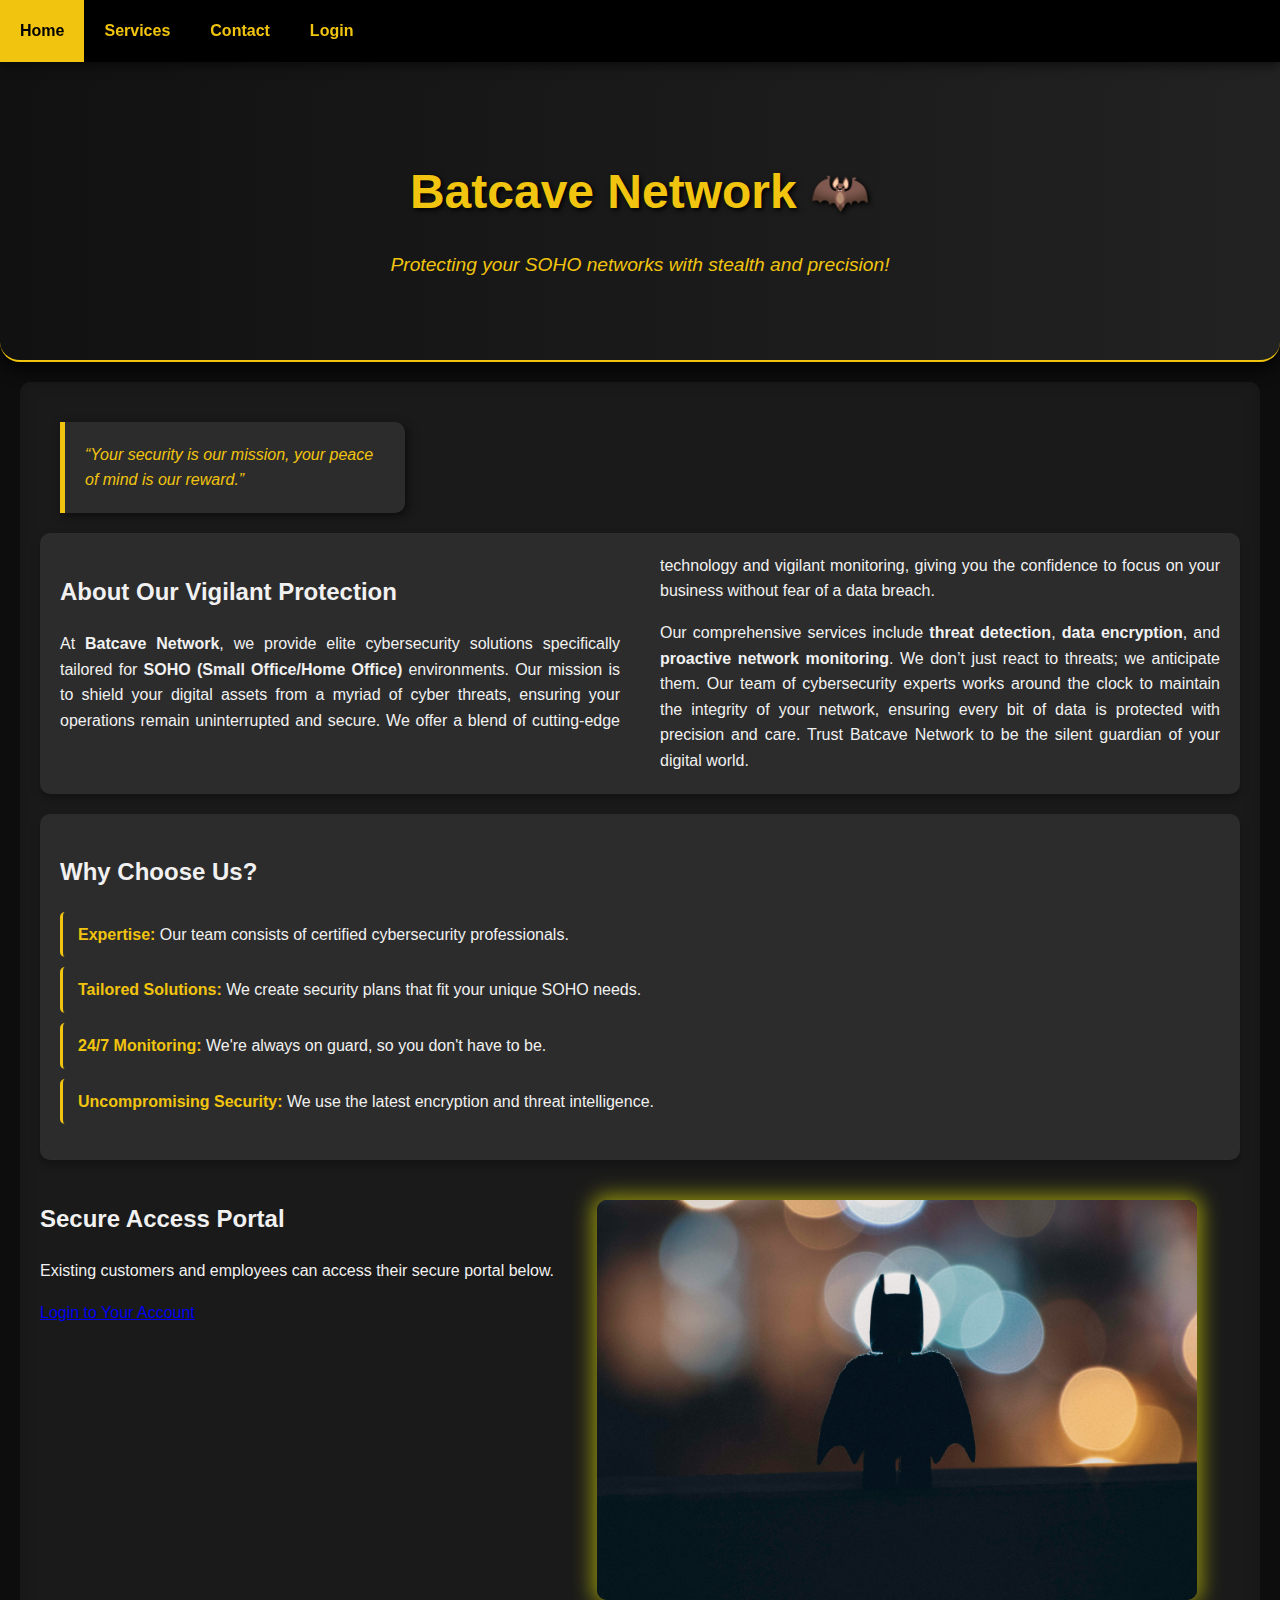
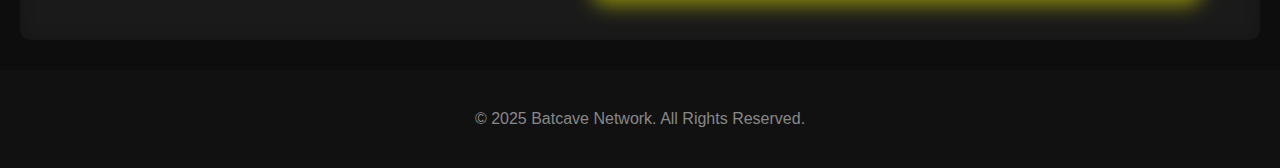
<file: Capstone/index.html>
<!DOCTYPE html>
<html lang="en">
<head>
    <meta charset="UTF-8">
    <title>Batcave Network - SOHO Cybersecurity</title>
    <link rel="stylesheet" href="style.css">
</head>
<body>

<nav>
    <a href="index.html">Home</a>
    <a href="services.html">Services</a>
    <a href="contact.html">Contact</a>
    <a href="login.html" class="login-link">Login</a>
</nav>

<header>
    <h1>Batcave Network 🦇</h1>
    <p>Protecting your SOHO networks with stealth and precision!</p>
</header>

<main>
    <aside>
        “Your security is our mission, your peace of mind is our reward.”
    </aside>

 <section class="news">
    <h2>About Our Vigilant Protection</h2>
    <p>At <strong>Batcave Network</strong>, we provide elite cybersecurity solutions specifically tailored for <strong>SOHO (Small Office/Home Office)</strong> environments. Our mission is to shield your digital assets from a myriad of cyber threats, ensuring your operations remain uninterrupted and secure. We offer a blend of cutting-edge technology and vigilant monitoring, giving you the confidence to focus on your business without fear of a data breach.</p>
    <p>Our comprehensive services include <strong>threat detection</strong>, <strong>data encryption</strong>, and <strong>proactive network monitoring</strong>. We don’t just react to threats; we anticipate them. Our team of cybersecurity experts works around the clock to maintain the integrity of your network, ensuring every bit of data is protected with precision and care. Trust Batcave Network to be the silent guardian of your digital world.</p>
</section>

    <section>
        <h2>Why Choose Us?</h2>
        <ul>
            <li><span class="highlight">Expertise:</span> Our team consists of certified cybersecurity professionals.</li>
            <li><span class="highlight">Tailored Solutions:</span> We create security plans that fit your unique SOHO needs.</li>
            <li><span class="highlight">24/7 Monitoring:</span> We're always on guard, so you don't have to be.</li>
            <li><span class="highlight">Uncompromising Security:</span> We use the latest encryption and threat intelligence.</li>
        </ul>
    </section>

     <div class="login-section">
        <h2>Secure Access Portal</h2>
        <p>Existing customers and employees can access their secure portal below.</p>
        <a href="login.html" class="login-button"> Login to Your Account</a>
    </div>

    <img src="images/batcave.jpg" alt="Batcave Network Security" class="animated">
</main>

<footer>
    <p>&copy; 2025 Batcave Network. All Rights Reserved.</p>
</footer>

</body>
</html>
</file>
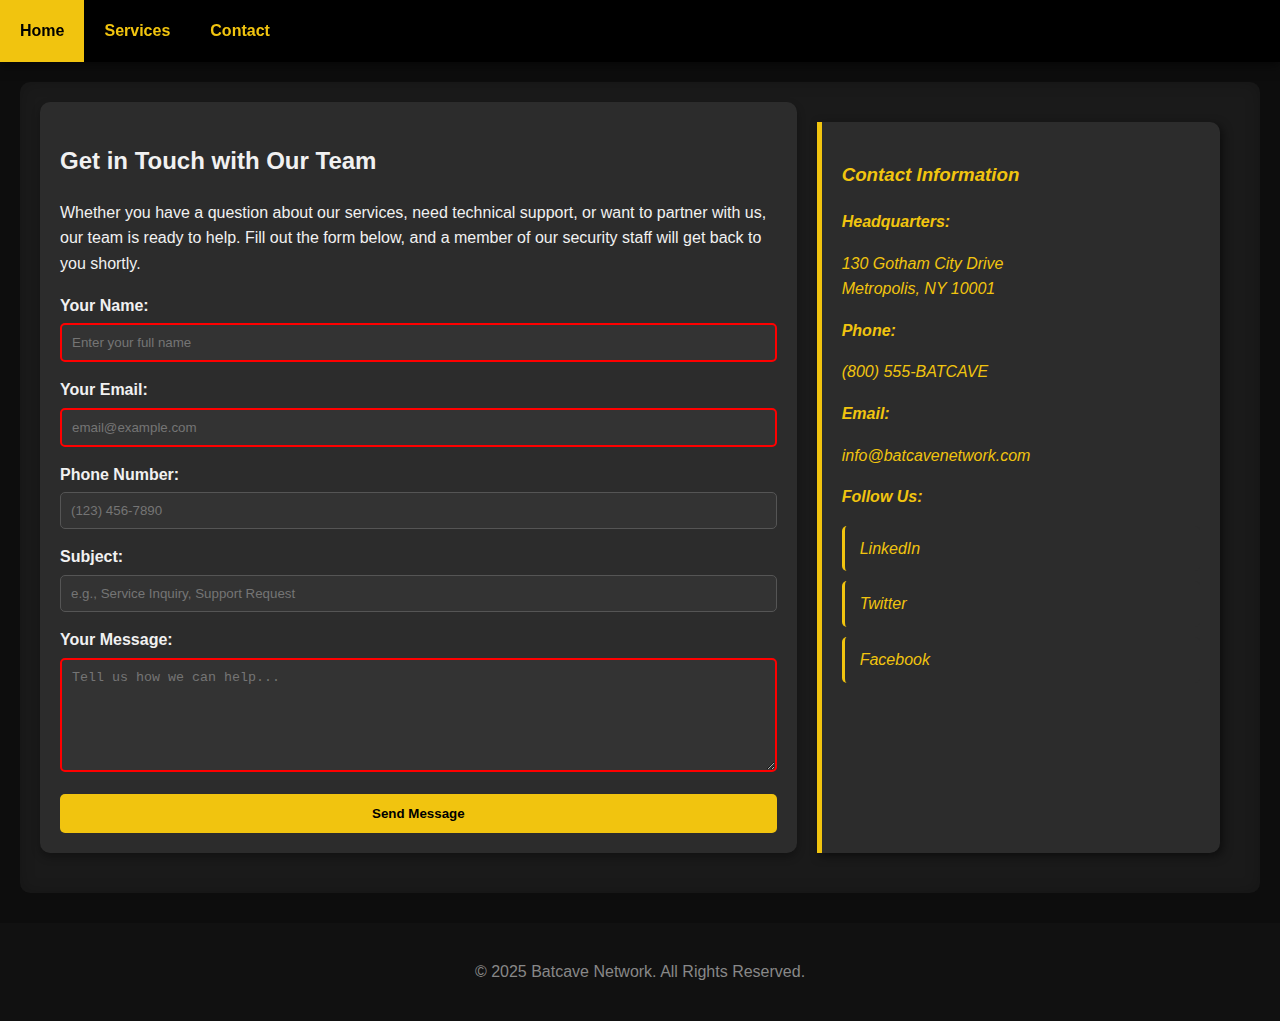
<file: Capstone/contact.html>
<!DOCTYPE html>
<html lang="en">
<head>
    <meta charset="UTF-8">
    <title>Contact - Batcave Network</title>
    <link rel="stylesheet" href="style.css">
</head>
<body>

<nav>
    <a href="index.html">Home</a>
    <a href="services.html">Services</a>
    <a href="contact.html">Contact</a>
</nav>

<main class="contact-page">
    <section class="contact-form-section">
        <h2>Get in Touch with Our Team</h2>
        <p>Whether you have a question about our services, need technical support, or want to partner with us, our team is ready to help. Fill out the form below, and a member of our security staff will get back to you shortly.</p>

        <form action="#" method="POST">
            <div class="form-group">
                <label for="name">Your Name:</label>
                <input type="text" id="name" name="name" placeholder="Enter your full name" required>
            </div>

            <div class="form-group">
                <label for="email">Your Email:</label>
                <input type="email" id="email" name="email" placeholder="email@example.com" required>
            </div>

            <div class="form-group">
                <label for="phone">Phone Number:</label>
                <input type="tel" id="phone" name="phone" placeholder="(123) 456-7890">
            </div>

            <div class="form-group">
                <label for="subject">Subject:</label>
                <input type="text" id="subject" name="subject" placeholder="e.g., Service Inquiry, Support Request">
            </div>

            <div class="form-group">
                <label for="message">Your Message:</label>
                <textarea id="message" name="message" rows="6" placeholder="Tell us how we can help..." required></textarea>
            </div>

            <button type="submit">Send Message</button>
        </form>
    </section>

    <aside class="contact-info">
        <h3>Contact Information</h3>
        <p><strong>Headquarters:</strong></p>
        <p>130 Gotham City Drive<br>Metropolis, NY 10001</p>

        <p><strong>Phone:</strong></p>
        <p>(800) 555-BATCAVE</p>

        <p><strong>Email:</strong></p>
        <p>info@batcavenetwork.com</p>

        <p><strong>Follow Us:</strong></p>
        <ul>
            <li>LinkedIn</li>
            <li>Twitter</li>
            <li>Facebook</li>
        </ul>
    </aside>
</main>

<footer>
    <p>&copy; 2025 Batcave Network. All Rights Reserved.</p>
</footer>

</body>
</html>
</file>
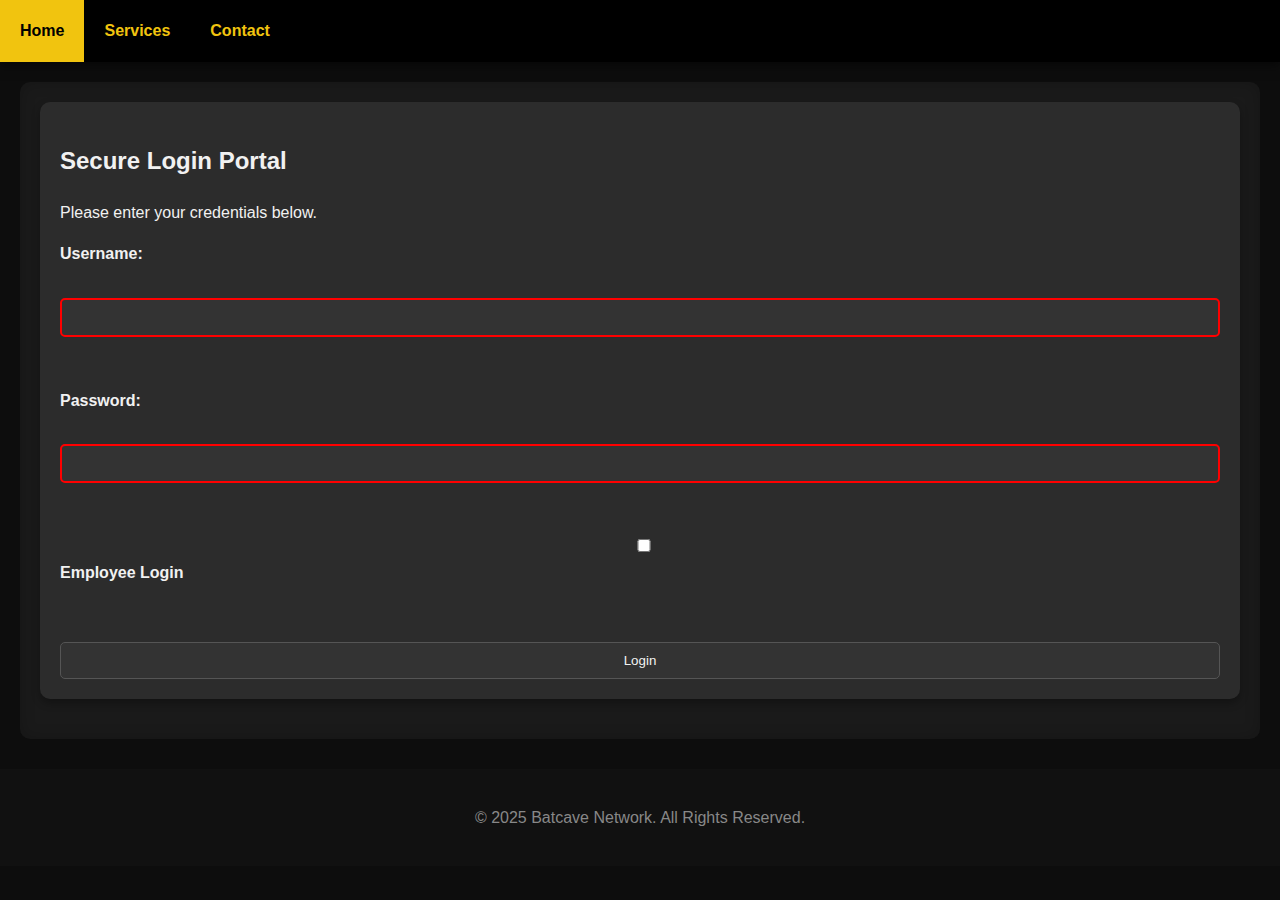
<file: Capstone/login.html>
<!DOCTYPE html>
<html lang="en">
<head>
    <meta charset="UTF-8">
    <title>Login - Batcave Network</title>
    <link rel="stylesheet" href="style.css">
</head>
<body>

<nav>
    <a href="index.html">Home</a>
    <a href="services.html">Services</a>
    <a href="contact.html">Contact</a>
</nav>

<main class="login-page">
    <section class="login-form">
        <h2> Secure Login Portal</h2>
        <p>Please enter your credentials below.</p>

        <form action="cgi-bin/login.py" method="post">
            <label>Username:</label><br>
            <input type="text" name="username" required><br><br>

            <label>Password:</label><br>
            <input type="password" name="password" required><br><br>

            <label><input type="checkbox" name="employee"> Employee Login</label><br><br>

            <input type="submit" value="Login">
        </form>
    </section>
</main>

<footer>
    <p>&copy; 2025 Batcave Network. All Rights Reserved.</p>
</footer>

</body>
</html>
</file>
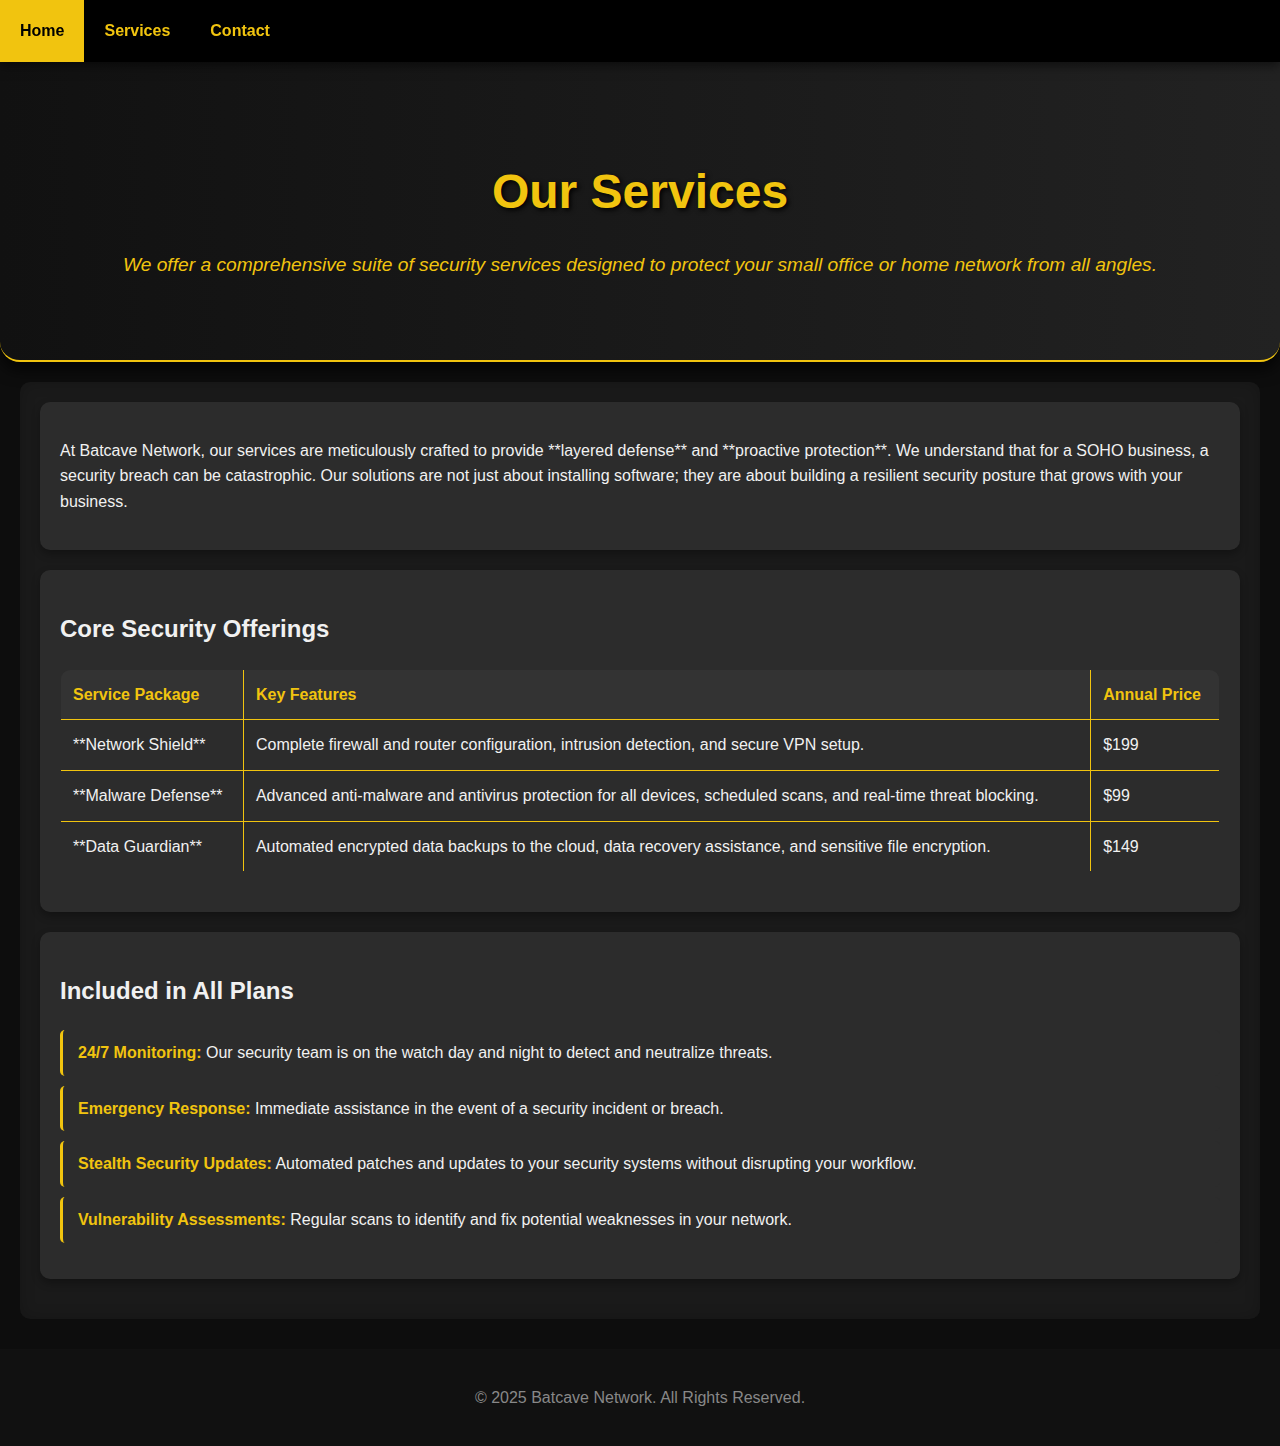
<file: Capstone/services.html>
<!DOCTYPE html>
<html lang="en">
<head>
    <meta charset="UTF-8">
    <title>Services - Batcave Network</title>
    <link rel="stylesheet" href="style.css">
</head>
<body>

<nav>
    <a href="index.html">Home</a>
    <a href="services.html">Services</a>
    <a href="contact.html">Contact</a>
</nav>

<header>
    <h1>Our Services</h1>
    <p>We offer a comprehensive suite of security services designed to protect your small office or home network from all angles.</p>
</header>

<main>
    <section>
        <p>At Batcave Network, our services are meticulously crafted to provide **layered defense** and **proactive protection**. We understand that for a SOHO business, a security breach can be catastrophic. Our solutions are not just about installing software; they are about building a resilient security posture that grows with your business.</p>
    </section>

    <section class="services-list">
        <h2>Core Security Offerings</h2>
        <table>
            <thead>
                <tr>
                    <th>Service Package</th>
                    <th>Key Features</th>
                    <th>Annual Price</th>
                </tr>
            </thead>
            <tbody>
                <tr>
                    <td>**Network Shield**</td>
                    <td>Complete firewall and router configuration, intrusion detection, and secure VPN setup.</td>
                    <td>$199</td>
                </tr>
                <tr>
                    <td>**Malware Defense**</td>
                    <td>Advanced anti-malware and antivirus protection for all devices, scheduled scans, and real-time threat blocking.</td>
                    <td>$99</td>
                </tr>
                <tr>
                    <td>**Data Guardian**</td>
                    <td>Automated encrypted data backups to the cloud, data recovery assistance, and sensitive file encryption.</td>
                    <td>$149</td>
                </tr>
            </tbody>
        </table>
    </section>
    
    <section class="additional-services">
        <h2>Included in All Plans</h2>
        <ul>
            <li><span class="highlight">24/7 Monitoring:</span> Our security team is on the watch day and night to detect and neutralize threats.</li>
            <li><span class="highlight">Emergency Response:</span> Immediate assistance in the event of a security incident or breach.</li>
            <li><span class="highlight">Stealth Security Updates:</span> Automated patches and updates to your security systems without disrupting your workflow.</li>
            <li><span class="highlight">Vulnerability Assessments:</span> Regular scans to identify and fix potential weaknesses in your network.</li>
        </ul>
    </section>

</main>

<footer>
    <p>&copy; 2025 Batcave Network. All Rights Reserved.</p>
</footer>

</body>
</html>
</file>
<file: Capstone/style.css>
/* General Styles */
body {
    font-family: 'Segoe UI', Tahoma, Geneva, Verdana, sans-serif;
    margin: 0;
    padding: 0;
    background-color: #0d0d0d;
    color: #f1f1f1;
    line-height: 1.6;
}

/* Navigation Bar */
nav {
    background-color: #000;
    overflow: hidden;
    position: sticky;
    top: 0;
    z-index: 1000;
    box-shadow: 0 4px 10px rgba(0, 0, 0, 0.5);
}

nav a {
    float: left;
    display: block;
    color: #f1c40f;
    text-align: center;
    padding: 18px 20px;
    text-decoration: none;
    font-weight: bold;
    transition: background-color 0.3s ease, color 0.3s ease;
}

nav a:hover {
    background-color: #f1c40f;
    color: #000;
}

nav a:visited {
    color: #c0c0c0; /* Un color ligeramente diferente para los enlaces visitados */
}

/* Header with gradient, rounded corners, and box shadow */
header {
    background: linear-gradient(to right, #111111, #222222);
    color: #f1c40f;
    text-align: center;
    padding: 60px 20px;
    border-bottom: 2px solid #f1c40f;
    border-radius: 0 0 20px 20px; /* Bordes redondeados solo en la parte inferior */
    box-shadow: 0 8px 15px rgba(0, 0, 0, 0.7);
}

header h1 {
    font-size: 3em;
    margin-bottom: 10px;
    text-shadow: 2px 2px 5px #000;
}

header p {
    font-size: 1.2em;
    font-style: italic;
}

/* Main Content Area */
main {
    padding: 20px;
    max-width: 1200px;
    margin: 20px auto;
    background-color: #1a1a1a;
    border-radius: 10px;
    box-shadow: inset 0 0 15px rgba(0, 0, 0, 0.2);
    display: flex;
    flex-wrap: wrap;
    justify-content: space-between;
}

section {
    padding: 20px;
    margin-bottom: 20px;
    background-color: #2c2c2c;
    border-radius: 10px;
    box-shadow: 0 4px 8px rgba(0, 0, 0, 0.3);
    flex: 1 1 100%; /* Por defecto, ocupan todo el ancho */
}

/* Newspaper-style columns */
.news {
    column-count: 2;
    column-gap: 40px;
    padding: 20px;
    text-align: justify;
}

/* Table */
table {
    width: 100%;
    border-collapse: collapse;
    margin: 20px 0;
    border-radius: 10px;
    overflow: hidden; /* Para que los bordes redondeados se apliquen correctamente */
}

table, th, td {
    border: 1px solid #f1c40f;
    padding: 12px;
    text-align: left;
}

th {
    background-color: #333;
    color: #f1c40f;
    font-weight: bold;
}

/* Form Styling */
.contact-page main {
    display: flex;
    justify-content: space-around;
    gap: 30px;
}

.contact-form-section {
    flex: 2;
}

.contact-info {
    flex: 1;
}

form {
    display: flex;
    flex-direction: column;
}

.form-group {
    margin-bottom: 15px;
}

label {
    display: block;
    margin-bottom: 5px;
    font-weight: bold;
}

input, textarea {
    width: 100%;
    padding: 10px;
    border: 1px solid #555;
    background-color: #333;
    color: #f1f1f1;
    border-radius: 5px;
    box-sizing: border-box;
    transition: border-color 0.3s ease;
}

input:focus, textarea:focus {
    outline: none;
    border-color: #f1c40f;
}

input:invalid, textarea:invalid {
    border: 2px solid red;
}

button[type="submit"] {
    padding: 12px 25px;
    background-color: #f1c40f;
    color: #000;
    border: none;
    border-radius: 5px;
    font-weight: bold;
    cursor: pointer;
    transition: background-color 0.3s ease;
}

button[type="submit"]:hover {
    background-color: #e0b40e;
}

/* Aside floating and styling */
aside {
    float: right;
    width: 300px;
    margin: 20px;
    padding: 20px;
    background-color: #2c2c2c;
    box-shadow: 3px 3px 10px rgba(0,0,0,0.5);
    font-style: italic;
    color: #f1c40f;
    border-left: 5px solid #f1c40f;
    border-radius: 0 10px 10px 0;
}

/* Image Animation and Styles */
img.animated {
    width: 100%;
    max-width: 600px;
    display: block;
    margin: 20px auto;
    border-radius: 10px;
    box-shadow: 0 0 20px 5px rgba(255,255,0,0.5);
    animation: pulseGlow 4s infinite, batMove 4s infinite;
}

@keyframes batMove {
    0%, 100% { transform: translateY(0); }
    50% { transform: translateY(-15px); }
}

@keyframes pulseGlow {
    0%, 100% { box-shadow: 0 0 20px 5px rgba(255,255,0,0.5); }
    50% { box-shadow: 0 0 30px 10px rgba(255,255,0,0.8); }
}

/* Other Elements */
.highlight {
    color: #f1c40f;
    font-weight: bold;
}

ul {
    list-style: none;
    padding: 0;
}

ul li {
    background-color: #2c2c2c;
    margin-bottom: 10px;
    padding: 10px 15px;
    border-left: 3px solid #f1c40f;
    border-radius: 5px;
}

/* Footer */
footer {
    text-align: center;
    padding: 20px;
    background-color: #111;
    color: #888;
    margin-top: 30px;
}

/* Responsive Design */
@media (max-width: 768px) {
    .news {
        column-count: 1;
    }
    
    .contact-page main {
        flex-direction: column;
    }
    
    aside {
        float: none;
        width: 90%;
        margin: 20px auto;
    }
}
/* ================================
   Login Result Page Styles
   ================================ */
.login-card {
    background-color: #1a1a1a;
    color: #f1f1f1;
    max-width: 500px;
    margin: 100px auto;
    padding: 40px;
    border-radius: 15px;
    box-shadow: 0 0 20px rgba(241, 196, 15, 0.3);
    text-align: center;
    border: 2px solid #f1c40f;
}

.login-card h1 {
    color: #f1c40f;
    text-shadow: 2px 2px 4px #000;
    font-size: 2em;
    margin-bottom: 10px;
}

.login-card h3 {
    color: #ff4d4d;
    font-weight: normal;
    margin-top: 0;
}

.login-card p {
    font-size: 1.1em;
    margin: 10px 0;
}

.login-card a {
    display: inline-block;
    margin-top: 15px;
    padding: 10px 20px;
    background-color: #f1c40f;
    color: #000;
    font-weight: bold;
    border-radius: 8px;
    text-decoration: none;
    transition: all 0.3s ease;
}

.login-card a:hover {
    background-color: #e0b40e;
    transform: scale(1.05);
}

.login-card ul {
    list-style: none;
    padding: 0;
    margin-top: 15px;
    text-align: left;
}

.login-card li {
    background-color: #2c2c2c;
    border-left: 4px solid #f1c40f;
    padding: 8px 12px;
    margin-bottom: 8px;
    border-radius: 6px;
}
</file>
